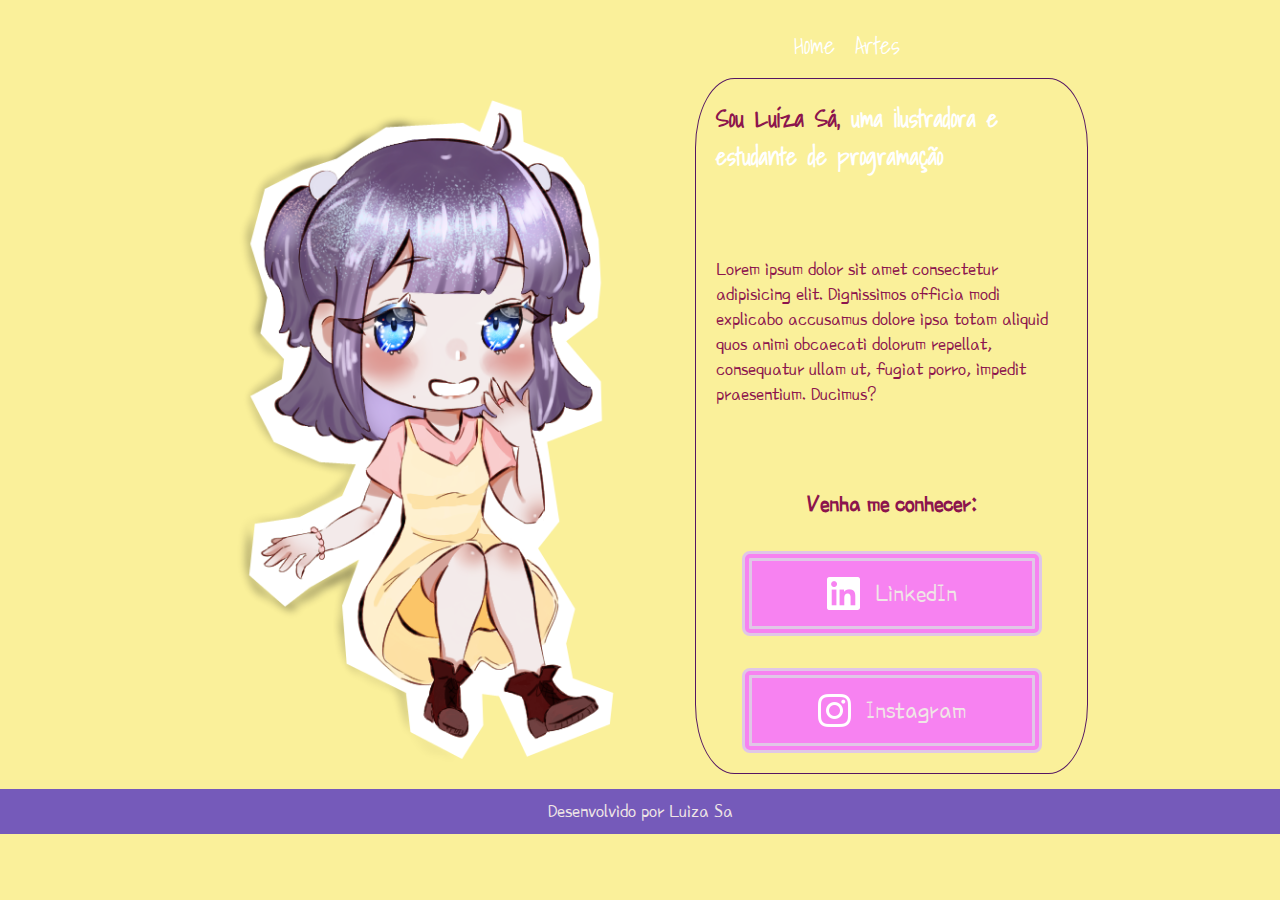
<file: index.html>
<!DOCTYPE html>
<html lang="pt-BR">
<head>
    <meta charset="UTF-8">
    <meta name="viewport" content="width=device-width, initial-scale=1.0">
    <title>Portfólio</title>
    <link rel="stylesheet" href="style/style.css">
</head>
<body>
    <header class="cabecalho">
        <nav class="cabecalho__menu">
            <a class="cabecalho__menu__links" href="index.html">Home</a>
            <a class="cabecalho__menu__links" href="artes.html">Artes</a>
        </nav>
    </header>
    <main class="principal">
        <img class="desenho" src="assets/quadro1.png" alt="arte">
        <section class="apresentacao">
            <h1 class="apresentacao__titulo">Sou Luíza Sá, <strong class="destaque-h1">uma ilustradora e estudante de programação</strong></h1>
            <p class="apresentacao__texto">Lorem ipsum dolor sit amet consectetur adipisicing elit. Dignissimos officia modi explicabo accusamus dolore ipsa totam aliquid quos animi obcaecati dolorum repellat, consequatur ullam ut, fugiat porro, impedit praesentium. Ducimus? </p>
            <div class="apresentacao__links">
                <h2 class="apresentacao__links__titulo">Venha me conhecer:</h2>
                <a class="apresentacao__links__link" href="https://www.linkedin.com/in/lu%C3%ADza-sald/">
                    <img src="assets/linkedin.png" alt="linkedin">
                    LinkedIn</a>
                <a class="apresentacao__links__link" href="https://www.instagram.com/keehllu/">
                    <img src="assets/instagram.png" alt="instagram">
                    Instagram</a>
            </div>
        </section>
    </main>
    <footer>
        <div class="rodape">
        <p>Desenvolvido por Luiza Sa</p>
    </div>
    </footer>
</body>
</html>
</file>
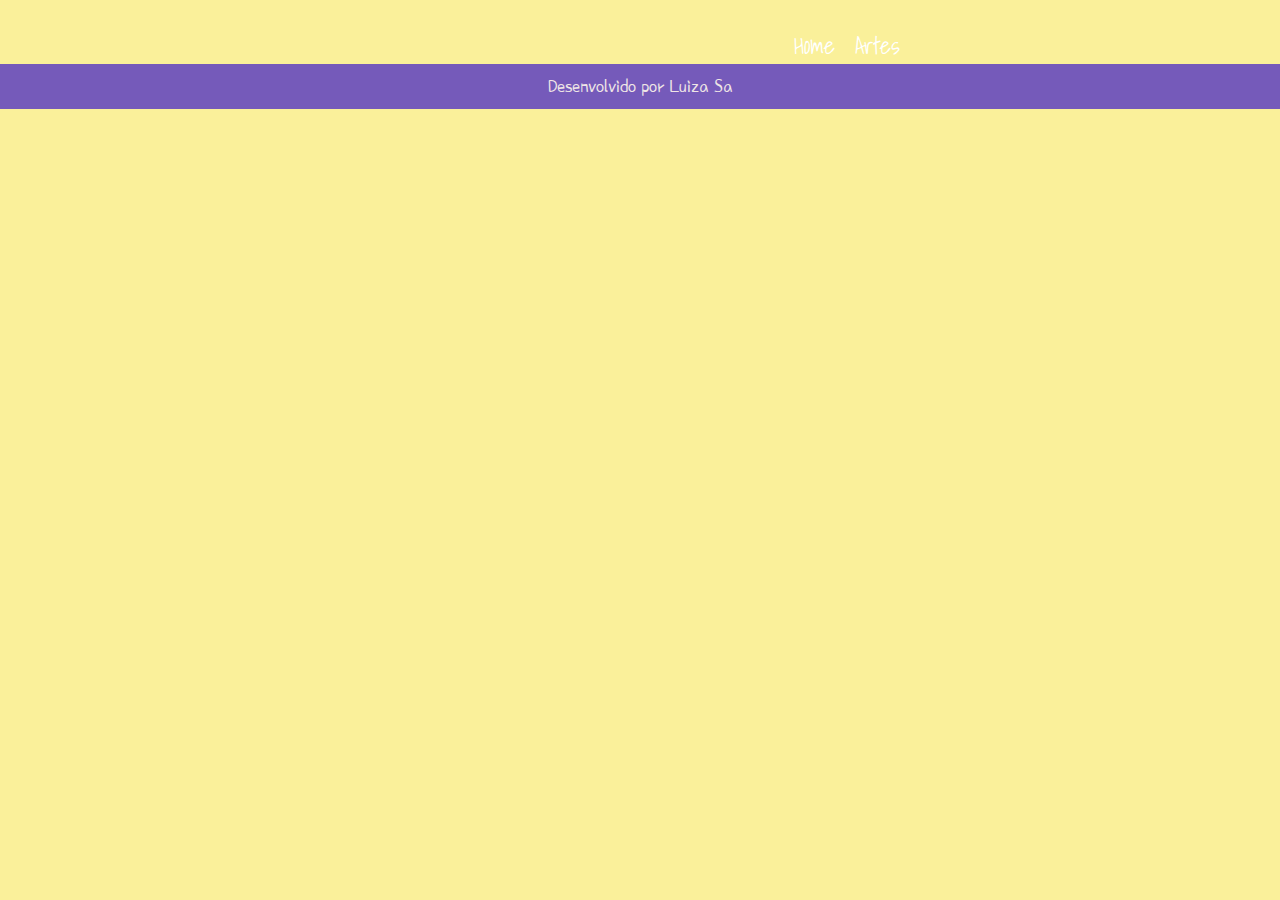
<file: artes.html>
<!DOCTYPE html>
<html lang="pt-BR">
<head>
    <meta charset="UTF-8">
    <meta name="viewport" content="width=device-width, initial-scale=1.0">
    <title>Artes</title>
    <link rel="stylesheet" href="/style/style.css">
</head>
<body>
    <header class="cabecalho">
        <nav class="cabecalho__menu">
            <a class="cabecalho__menu__links" href="index.html">Home</a>
            <a class="cabecalho__menu__links" href="artes.html">Artes</a>
        </nav>
    </header>

    <main>
        
    </main>

    <footer>
        <div class="rodape">
        <p>Desenvolvido por Luiza Sa</p>
    </div>
    </footer>
</body>
</html>
</file>
<file: style/style.css>
@import url('https://fonts.googleapis.com/css2?family=Inter:wght@400;700&family=Poor+Story&family=Shadows+Into+Light&display=swap');

*{
    margin: 0;
    padding: 0;
}

body{
    height: 16rem;
    box-sizing: border-box;
    background: rgb(250, 240, 154);
    color: #8c154d;
}

.cabecalho {
    padding: 2% 0% 0% 62%;
}

.cabecalho__menu {
    display: flex;
    gap: 1.25rem;
}

.cabecalho__menu__links {
    color: white;
    font-size: 1.5rem;
    font-family: 'Shadows Into Light', cursive;
    text-decoration: none;

}


.destaque-h1 {
    color: rgb(255, 255, 255);
}

.principal {
    padding: 1% 15%;
    display: flex;
    align-items: center;
    justify-content: space-between;
    
}

.desenho {
    max-width: 37.5rem;
    max-height: 43.75rem;
    width: auto;
    height: auto;
}


.apresentacao {
    width: 38.438rem;
    display: flex;
    flex-direction: column;
    gap: 2.5rem;
    border: 0.25rem solid rgb(85, 23, 99);
    border-width: 0.063rem;
    border-spacing: 10%;
    padding: 1.25rem;
    border-radius: 10%;
    gap: 82px;
}



.apresentacao__titulo {
    font-size: 1.5rem;
    font-family: 'Shadows Into Light', cursive;
}

.apresentacao__texto{
    font-size: 1.25rem;
    font-family: 'Poor Story', system-ui;
}

.apresentacao__links {
    display: flex;
    flex-direction: column;
    align-items: center;
    justify-content: center;
    gap: 2rem;
}

.apresentacao__links__titulo {
    font-family: 'Poor Story', system-ui;
}


.apresentacao__links__link {
    display: flex;
    justify-content: center;
    gap: 0.938rem;
    color: rgb(240, 230, 230);
    width: 17.5rem;
    text-align: center;
    padding: 1rem 0;
    font-size: 1.625rem;
    font-family: 'Poor Story', system-ui;
    border-color: black;
    text-decoration: none;
    border: 0.625rem double rgb(224, 199, 230);
    background-color: rgb(247, 130, 241); 
    transition: 1s; 
    border-radius: 0.5rem;
    
}

.apresentacao__links__link:hover {
    display: flex;
    justify-content: center;
    gap: 0.938rem;
    color: rgb(240, 230, 230);
    width: 17.5rem;
    text-align: center;
    padding: 1rem 0;
    font-size: 1.625rem;
    font-family: 'Poor Story', system-ui;
    border-color: black;
    text-decoration: none;
    border: 0.625rem double rgb(228, 187, 220);
    background-color: rgb(195, 131, 207);
    transition: 1s; 
    cursor: pointer;
    border-radius: 0.5rem;
}



.rodape  {
    background-color: rgb(117, 90, 186);
    color: rgb(240, 230, 230);
    text-align: center;
    padding: 0.625rem;
    font-family: 'Poor Story', system-ui;
    font-size: 1.25rem;
    
}

@media (max-width: 1200px) {

    .cabecalho{
        padding: 10%;
    }

    .cabecalho__menu__links{
        flex: flex;
        justify-content: center;
        padding: 10% 0% 0% 0%;
        
    }

    .principal {
        flex-direction: column-reverse;
    }

    .desenho {
        width: 60%;
        display: flex;
        align-items: center;
        display: flex;
        flex-direction: column;

    }
    
    .apresentacao {
        display: flex;
        flex-direction: column;
        border: none;
    }

    .apresentacao__titulo {
        display: flex;
        align-items: center;
        width: 40%;
        padding: 10% 0% 0% 35%;
    }

    .apresentacao__texto {
        display: flex;
        align-items: center;
        width: 40%;
        padding: 0% 0% 0% 32%;
    }

    .apresentacao__links__link {
        width: 30%;
    }


}
</file>
